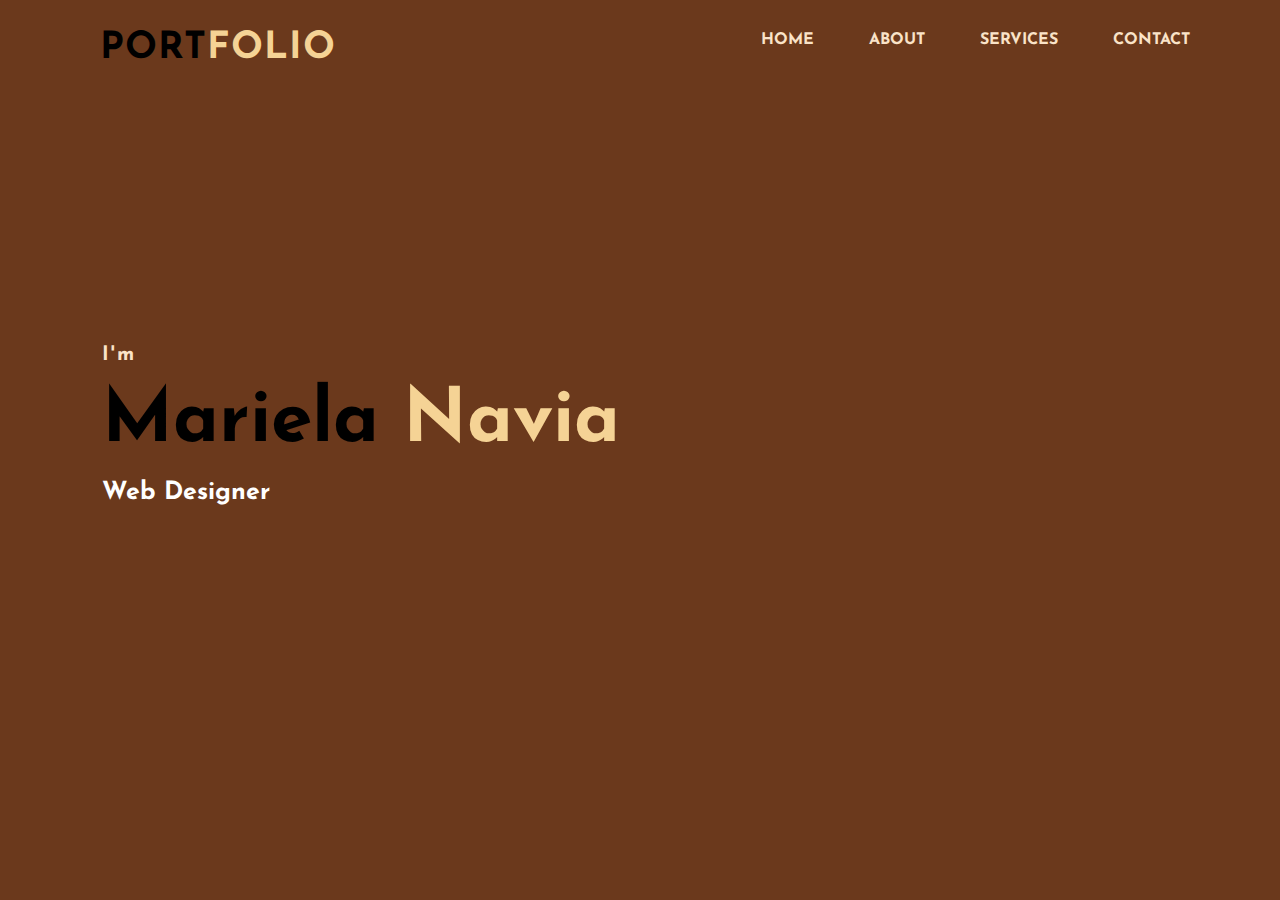
<file: index.html>
<!DOCTYPE html>
<html lang="en">
    <head>
        <meta charset="UTF-8">
        <meta http-equiv="X-UA-Compatible" content="IE=edge">
        <meta name="viewport" content="width=device-width, initial-scale=1.0">
        <link rel="stylesheet" href="css/style.css">
        <link rel="preconnect" href="https://fonts.gstatic.com">
  <link href="https://fonts.googleapis.com/css2?family=Josefin+Sans:ital,wght@0,100;0,200;0,300;0,400;0,500;0,600;0,700;1,100;1,200;1,300;1,400;1,500;1,600;1,700&display=swap" rel="stylesheet">

  <link rel="stylesheet" href="https://cdnjs.cloudflare.com/ajax/libs/font-awesome/5.15.3/css/all.min.css" integrity="sha512-iBBXm8fW90+nuLcSKlbmrPcLa0OT92xO1BIsZ+ywDWZCvqsWgccV3gFoRBv0z+8dLJgyAHIhR35VZc2oM/gI1w==" crossorigin="anonymous" referrerpolicy="no-referrer" />

        <title>My Portfolio</title>

    </head>

    <body>
        <div class="hero">
          <nav>
                
            <ul>
              <li><a href="index.html">HOME</a></li>
              <li><a href="about.html">ABOUT</a></li> 
              <li><a href="services.html">SERVICES</a></li> 
              <li><a href="contact.html">CONTACT</a></li>
            </ul>
          </nav>

        <div class="logo">
          <h2>PORT<span>FOLIO</span></h2>
        </div>

        <div class="content">
            <h4>I'm</h>
            <h1>Mariela <span>Navia</span></h1>
            <h3>Web Designer</h3>
        </div>
      </div>

    </body>


</html>
</file>
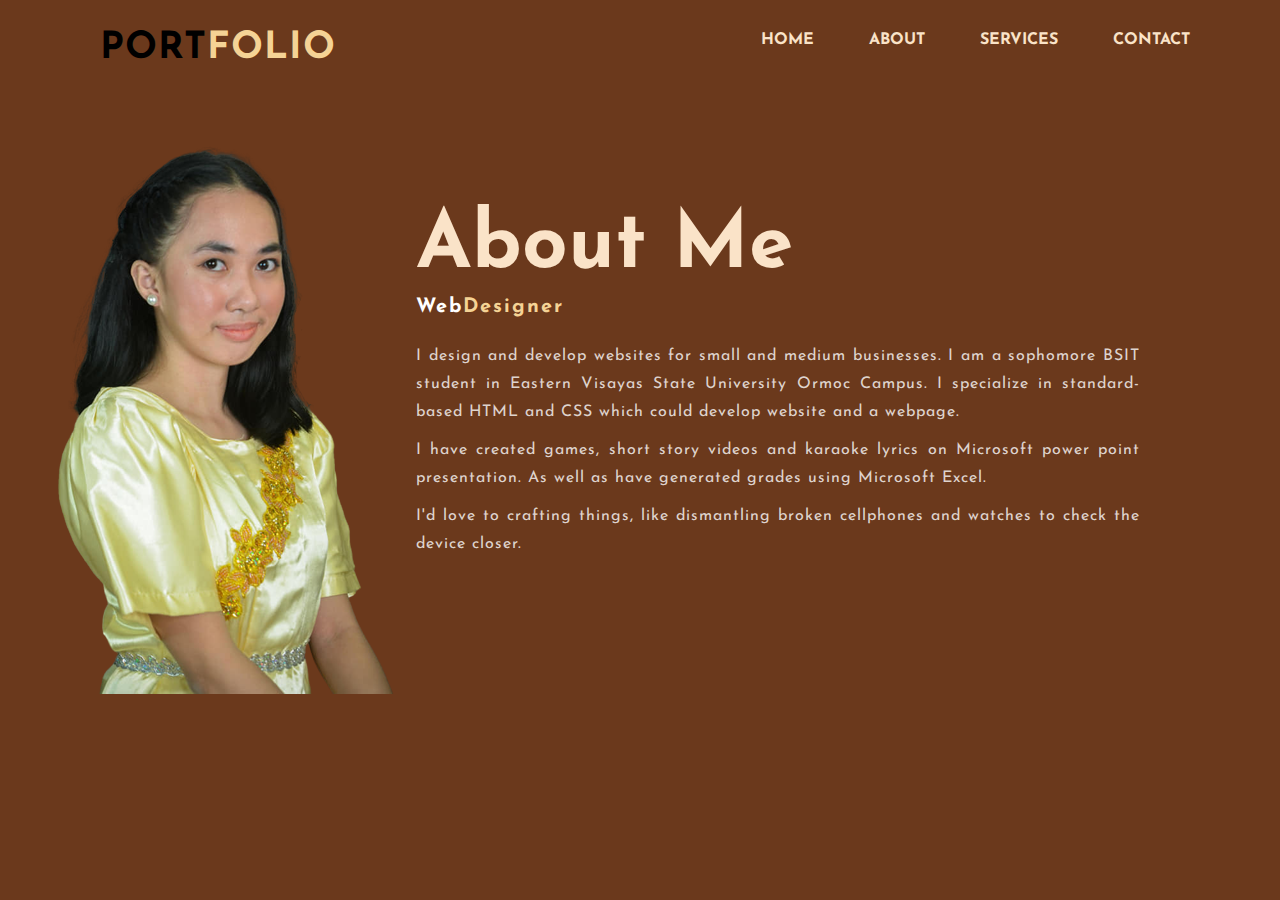
<file: about.html>
<!DOCTYPE html>
<html lang="en">
    <head>
        <meta charset="UTF-8">
        <meta http-equiv="X-UA-Compatible" content="IE=edge">
        <meta name="viewport" content="width=device-width, initial-scale=1.0">
        <link rel="stylesheet" href="css/style.css">
        <link rel="preconnect" href="https://fonts.gstatic.com">
  <link href="https://fonts.googleapis.com/css2?family=Josefin+Sans:ital,wght@0,100;0,200;0,300;0,400;0,500;0,600;0,700;1,100;1,200;1,300;1,400;1,500;1,600;1,700&display=swap" rel="stylesheet">

  <link rel="stylesheet" href="https://cdnjs.cloudflare.com/ajax/libs/font-awesome/5.15.3/css/all.min.css" integrity="sha512-iBBXm8fW90+nuLcSKlbmrPcLa0OT92xO1BIsZ+ywDWZCvqsWgccV3gFoRBv0z+8dLJgyAHIhR35VZc2oM/gI1w==" crossorigin="anonymous" referrerpolicy="no-referrer" />

        <title>My Portfolio</title>

    </head>

    <body>
        <div class="hero">
          <nav>
                
            <ul>
              <li><a href="index.html">HOME</a></li>
              <li><a href="about.html">ABOUT</a></li> 
              <li><a href="services.html">SERVICES</a></li> 
              <li><a href="contact.html">CONTACT</a></li>
            </ul>
          </nav>

            <div class="logo">
            <h2>PORT<span>FOLIO</span></h2>
            </div>
      </div>

      <div class="main">
        <img src="img/myprofile.png">
        <div class="about-text">
            <h2>About Me</h2>
            <h5>Web<span>Designer</span></h5>
            <p>I design and develop websites for small and medium businesses. I am a sophomore BSIT student in Eastern Visayas State University Ormoc Campus. I specialize in standard-based HTML and CSS which could develop website and a webpage.</p>
            <p>I have created games, short story videos and karaoke lyrics on Microsoft power point presentation. As well as have generated grades using Microsoft Excel.

            <p>I'd love to crafting things, like dismantling broken cellphones and watches to check the device closer.</p>
            
        </div>
    </div>



    </body>


</html>
</file>
<file: css/style.css>
*{
	padding: 0;
	margin: 0;
	font-family: 'Josefin Sans', sans-serif;
	box-sizing: border-box;
    background-color: #6b391c;
}

nav{
	align-items: center;
	justify-content: space-between;
    padding: 22px 35px;
    margin-right: 30px;
	float: right;
	
    
}


nav ul li{
	list-style: none;
	display: inline-block;
	padding: 10px  25px;
	
}
nav ul li a{
	color: rgb(250, 227, 200);
	text-decoration: none;
	text-transform: capitalize;
    font-weight: bold;
}
nav ul li a:hover{
	color: #000000;
	transition: .4s;
}
.logo{
	color: rgb(0, 0, 0);
	font-size: 25px;
	letter-spacing: 1px;
	cursor: pointer;
    float: left;
	margin-left: 100px;
	margin-top: 30px;
}
span{
	color: #f5d395;
}
nav ul li{
	list-style-type: none;
	display: inline-block;
	padding: 10px  25px;
}
nav ul li a{
	color: rgb(250, 227, 200);
	text-decoration: none;
	font-weight: bold;
	text-transform: capitalize;
}
nav ul li a:hover{
	color: #000000;
	transition: .4s;
}


.content{
	position: absolute;
	top: 50%;
	left:8%;
	transform: translateY(-50%);
}
h1{
	color: #000000;
	margin: 20px 0px 20px;
	font-size: 75px;
}
h3{
	color: white;
	font-size: 25px;
	margin-bottom: 50px;
}
h4{
	color: rgb(250, 227, 200);
	letter-spacing: 2px;
	font-size: 20px;
}
.main{
	width: 1130px;
	max-width: 95%;
	margin: 10px;
	display: flex;
	align-items: center;
}

.pic{
    width: 50%;
    height: 50%;
    border-radius: 50px;
    background-color: #c7b27a;
    margin-right: 30px;
    margin-left: 40px;
    box-shadow: 0px 0px 5px #000000;
}
.about-text h2{
	color: rgb(250, 227, 200);
	font-size: 80px;
	text-transform: capitalize;
	margin-bottom: 10px;
    margin-right: 50px;
}


.about-text h5{
	color: white;
	letter-spacing: 2px;
	font-size: 20px;
	margin-bottom: 25px;
	text-transform: capitalize;
}
.about-text p{
	color: rgba(255, 255, 255, 0.8);
	letter-spacing: 1px;
	line-height: 28px;
	font-size: 16px;
	margin-bottom: 10px;
    text-align: justify;
}
</file>
